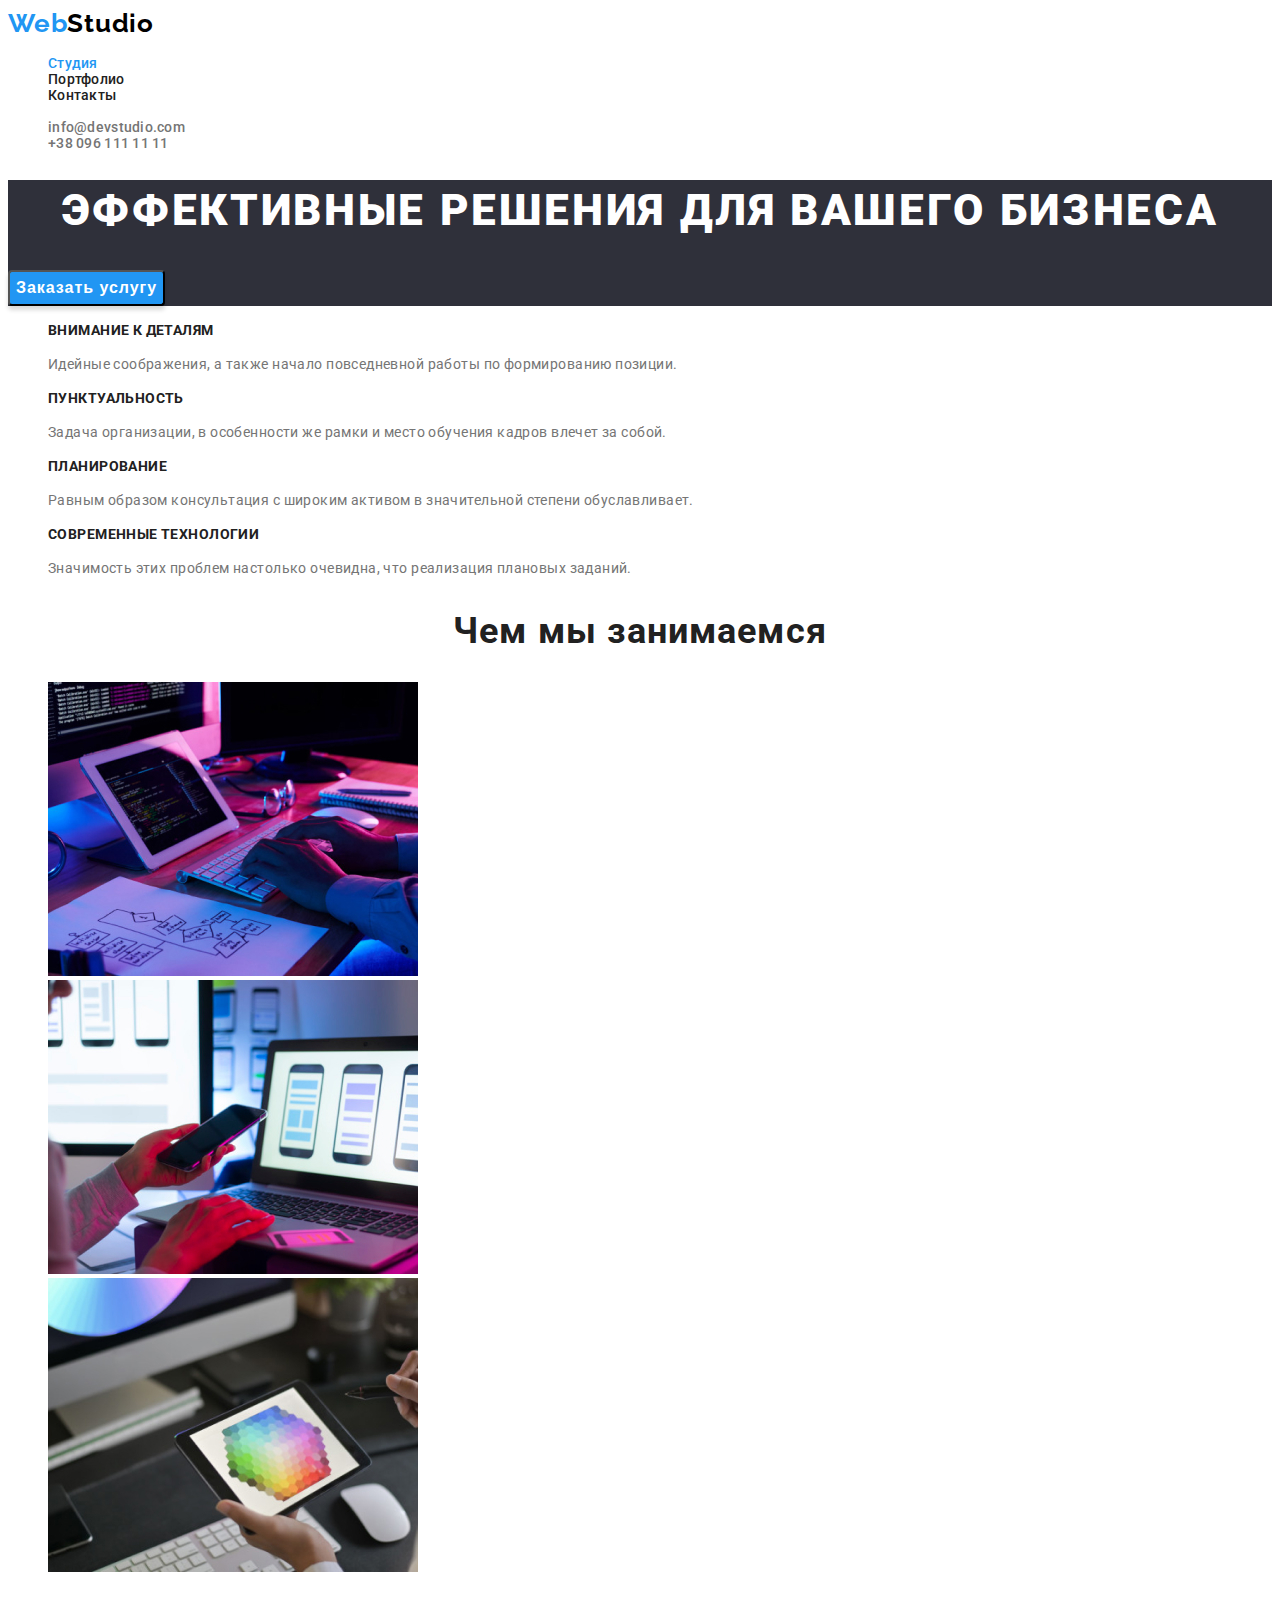
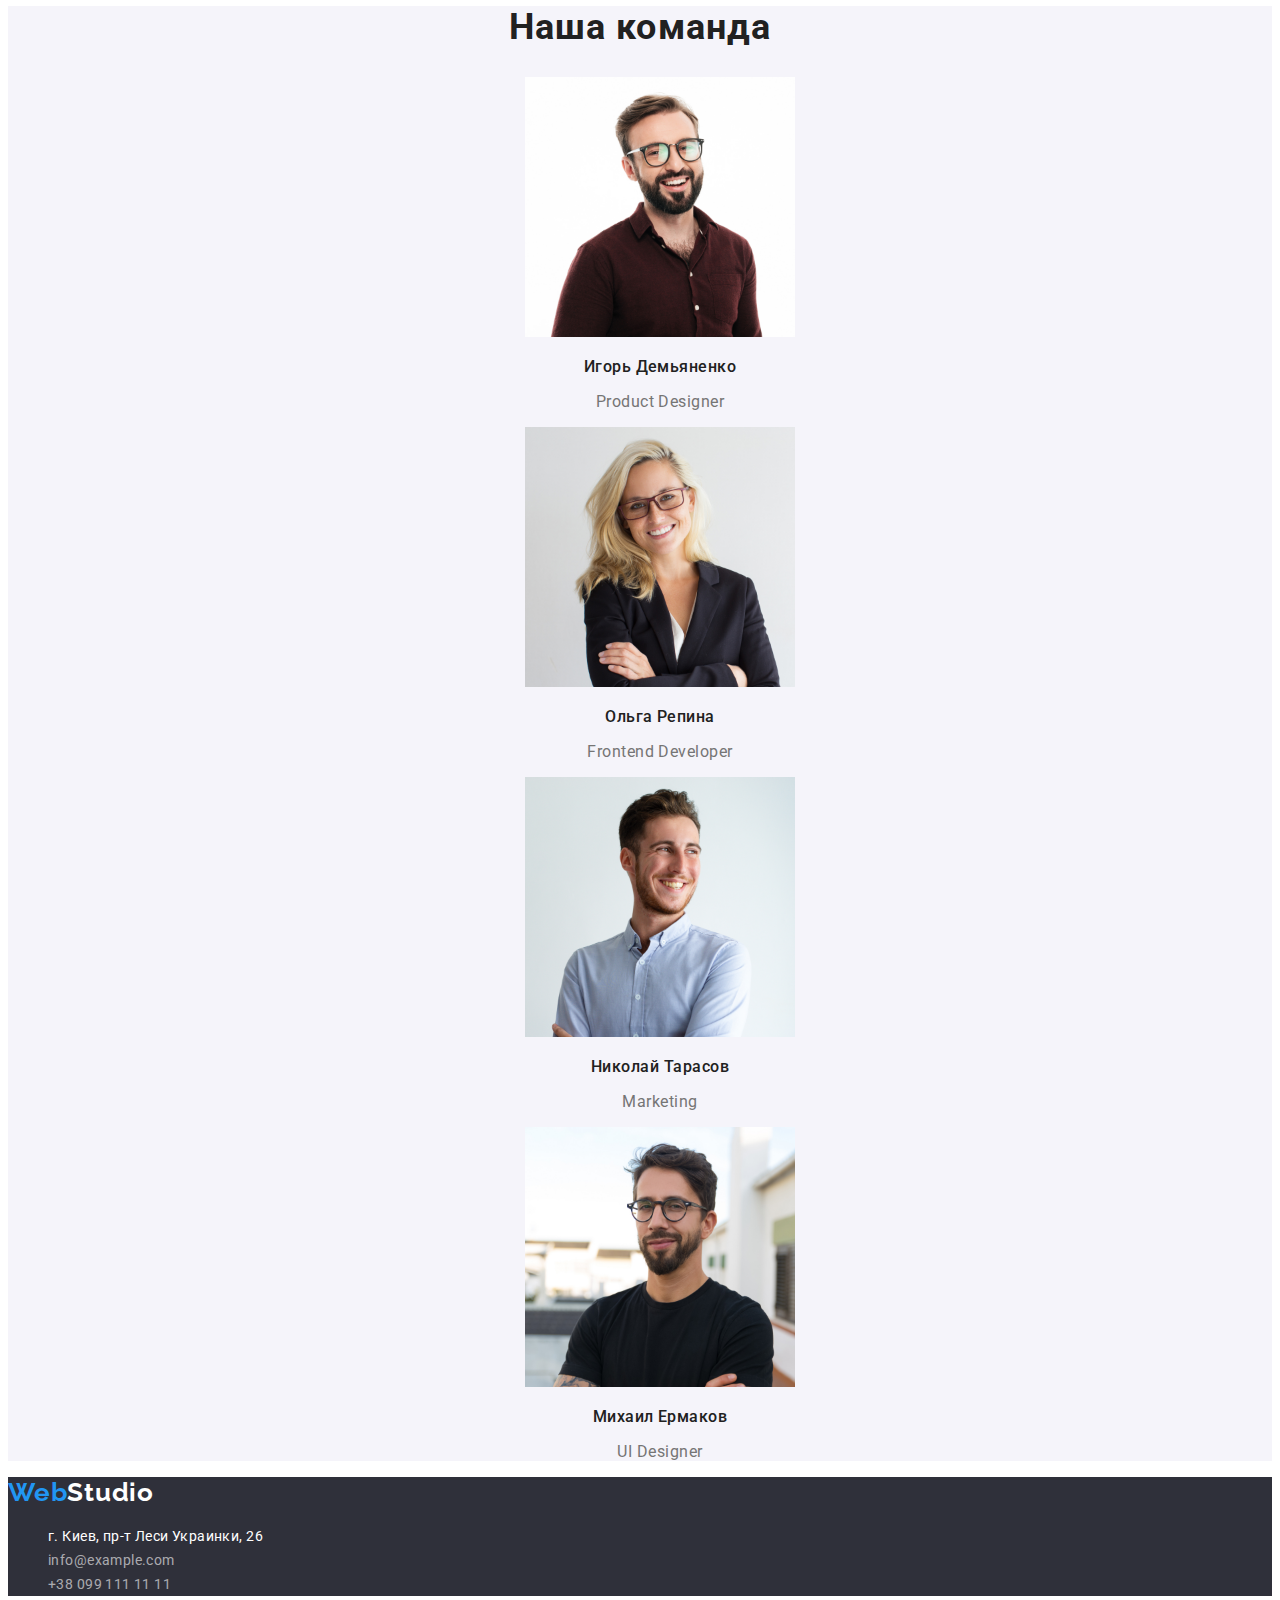
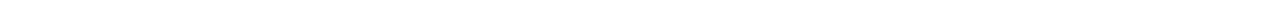
<file: index.html>
<!DOCTYPE html>
<html lang="en">

<head>
    <meta charset="UTF-8">
    <meta http-equiv="X-UA-Compatible" content="IE=edge">
    <meta name="viewport" content="width=device-width, initial-scale=1.0">
    <link rel="preconnect" href="https://fonts.googleapis.com">
    <link rel="preconnect" href="https://fonts.gstatic.com" crossorigin>
    <link
        href="https://fonts.googleapis.com/css2?family=Raleway:wght@700&family=Roboto:wght@400;500;700;900&display=swap"
        rel="stylesheet">
    <link rel="stylesheet" href="./css/styles.css">
    <title>WebStudio</title>


</head>

<body>
    <header>
        <nav class="navbar">
            <a class="logo-link " href="./index.html"><span class="logo-section">Web</span>Studio</a>
            <ul class="navbar-list">
                <li class="navbar-list-items list"><a class="navbar-link link current" href="">Студия</a></li>
                <li class="navbar-list-items list"><a class="navbar-link link" href="./portfolio.html">Портфолио</a>
                </li>
                <li class="navbar-list-items list"><a class="navbar-link link" href="">Контакты</a></li>
            </ul>
        </nav>
        <ul>
            <li class="navbar-feedback list"><a class="navbar-link link"
                    href="mailto:info@devstudio.com">info@devstudio.com</a></li>
            <li class="navbar-feedback list"><a class="navbar-link link" href="tel:+380961111111">+38 096 111 11 11

                </a>
            </li>
        </ul>
    </header>
    <main class="main">
        <section class="hero">
            <h1 class="hero-title"> ЭФФЕКТИВНЫЕ РЕШЕНИЯ ДЛЯ ВАШЕГО БИЗНЕСА</h1>
            <button type="button" class="hero-button"> <span class="hero-text">Заказать услугу</span>
            </button>
        </section>
        <!-- about us-->
        <section>
            <ul>
                <li class=" list">
                    <h3 class="about-section">ВНИМАНИЕ К ДЕТАЛЯМ</h3>
                    <p class="about-text">Идейные соображения, а также начало повседневной работы по формированию
                        позиции.</p>
                </li>
                <li class=" list">
                    <h3 class="about-section">ПУНКТУАЛЬНОСТЬ</h3>
                    <p class="about-text">Задача организации, в особенности же рамки и место обучения кадров влечет за
                        собой. </p>
                </li>
                <li class=" list">
                    <H3 class="about-section">ПЛАНИРОВАНИЕ</H3>
                    <p class="about-text">Равным образом консультация с широким активом в значительной степени
                        обуславливает. </p>
                </li>
                <li class=" list">
                    <h3 class="about-section">СОВРЕМЕННЫЕ ТЕХНОЛОГИИ</h3>
                    <p class="about-text">Значимость этих проблем настолько очевидна, что реализация плановых заданий.
                    </p>
                </li>
            </ul>
        </section>
        <!--What are we doing-->
        <section>
            <h2 class="section-title">Чем мы занимаемся</h2>
            <ul>
                <li class="section-photo list"><img src="images/desktop.jpg" width="370" height="294"
                        alt="рабочий стол"></li>
                <li class="section-photo list"><img src="images/mobile-development.jpg " width="370" height="294"
                        alt="мобильная разработка">
                </li>
                <li class="section-photo list"><img src="images/tablet.jpg " width="370" height="294" alt="планшет">
                </li>
            </ul>
        </section>
        <!--Team-->
        <section class="team">
            <h2 class="team-people">Наша команда</h2>
            <ul>
                <li class="team-person-title list">
                    <img src="images/igor.jpg " width="270" height="260" alt="Игорь Демьяненко">
                    <h3 class="team-people-list">Игорь Демьяненко</h3>
                    <p class="team-job-title">Product Designer</p>
                </li>
                <li class="team-person-title list">
                    <img src="images/olga.jpg" width="270" height="260" alt="Ольга Репина">
                    <h3 class="team-people-list">Ольга Репина</h3>
                    <p class="team-job-title">Frontend Developer</p>
                </li>
                <li class="team-person-title list">
                    <img src="images/nikolay.jpg" width="270" height="260" alt="Николай Тарасов">
                    <h3 class="team-people-list">Николай Тарасов</h3>
                    <p class="team-job-title">Marketing</p>
                </li>
                <li class="team-person-title list">
                    <img src="images/misha.jpg" width="270" height="260" alt="Михаил Ермаков">
                    <h3 class="team-people-list">Михаил Ермаков</h3>
                    <p class="team-job-title">UI Designer</p>
                </li>
            </ul>
        </section>
    </main>
    <footer class="footer">
        <a class="footer-logo link" href="./index.html" target="_blank" rel="noopener noreferrer">
            <span class="footer-logo-section">Web</span>Studio</a>
        <address>
            <ul>
                <li class="adress-list list"><a class="ardess-position link "
                        href="https://goo.gl/maps/Vx1k762oTrEUdPKi6" rel="noopener noreferrer ">
                        г. Киев, пр-т Леси
                        Украинки, 26</a></li>
                <li class="adress-list list"><a class="footer-feedback link "
                        href="mailto:info@example.com">info@example.com</a></li>
                <li class="adress-list list"><a class="footer-feedback link " href="tel:+380991111111">+38 099 111 11
                        11</a></li>
            </ul>
        </address>
    </footer>
</body>

</html>
</file>
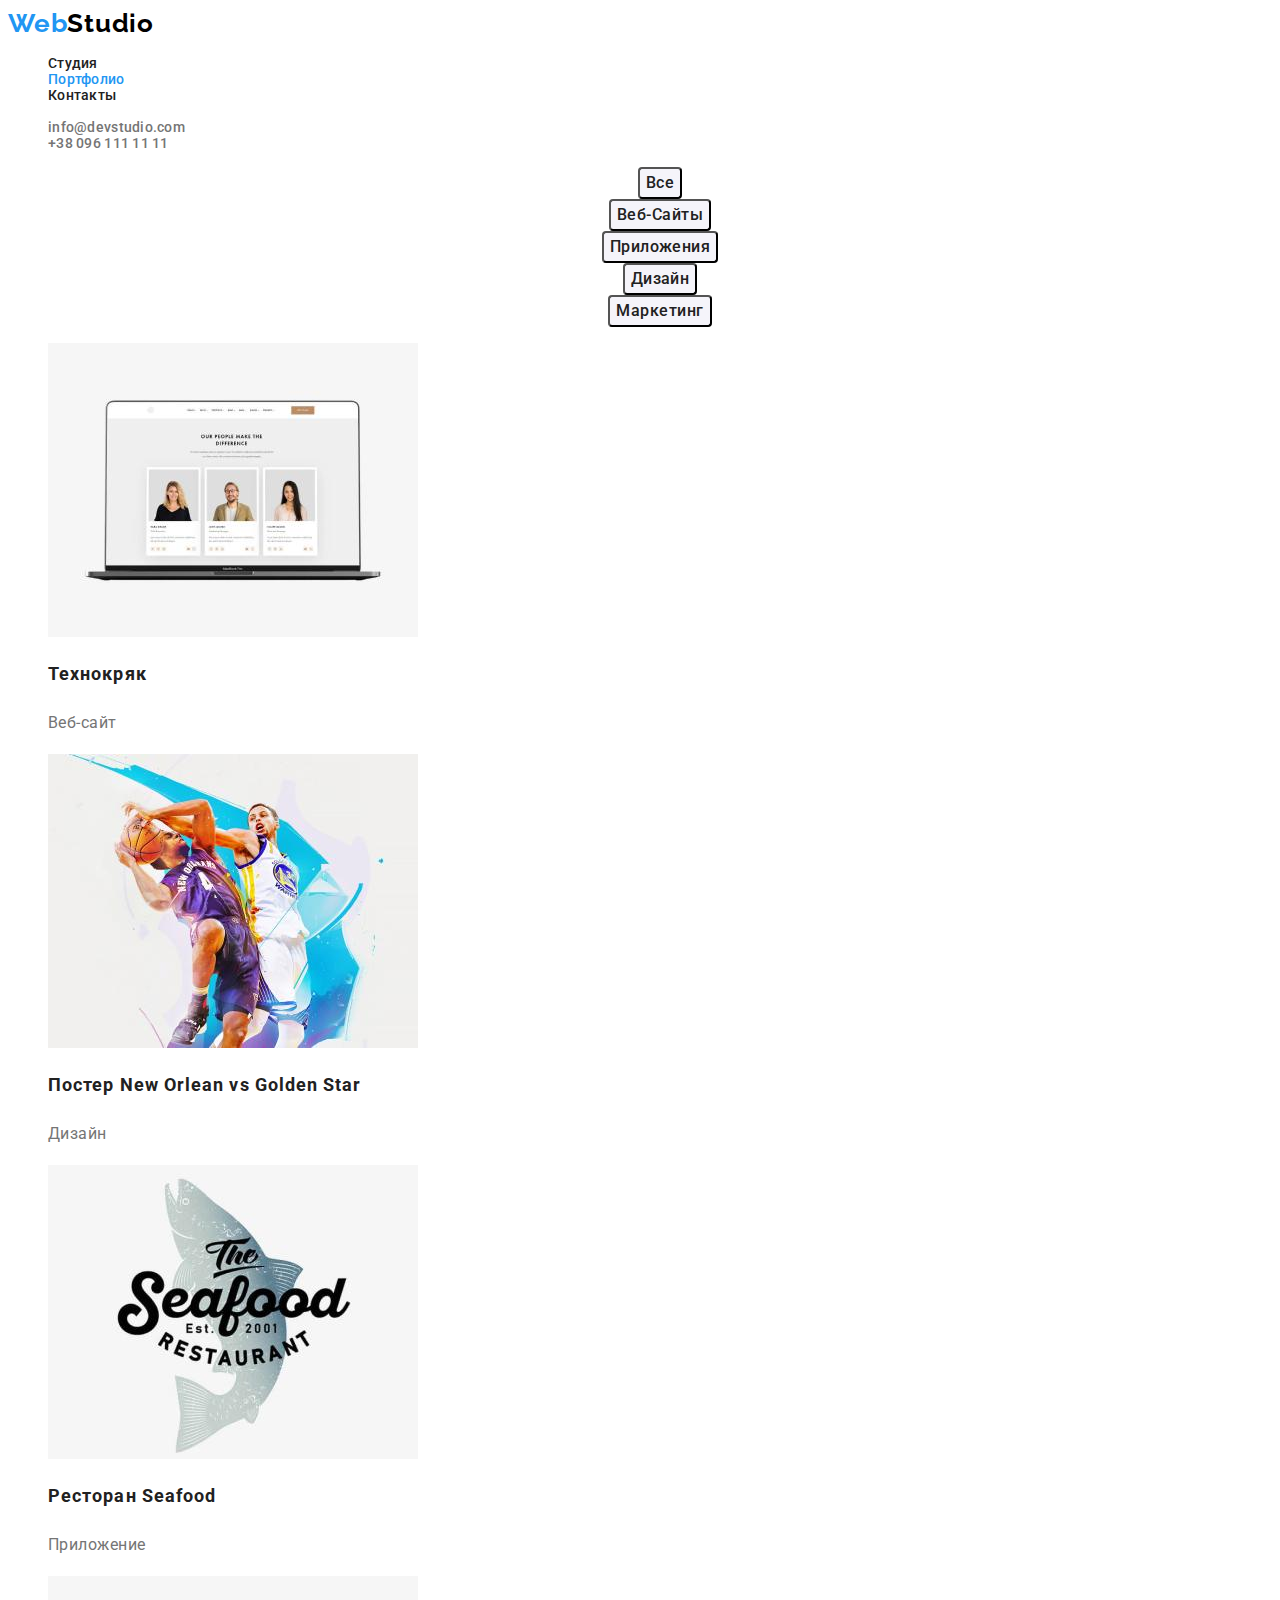
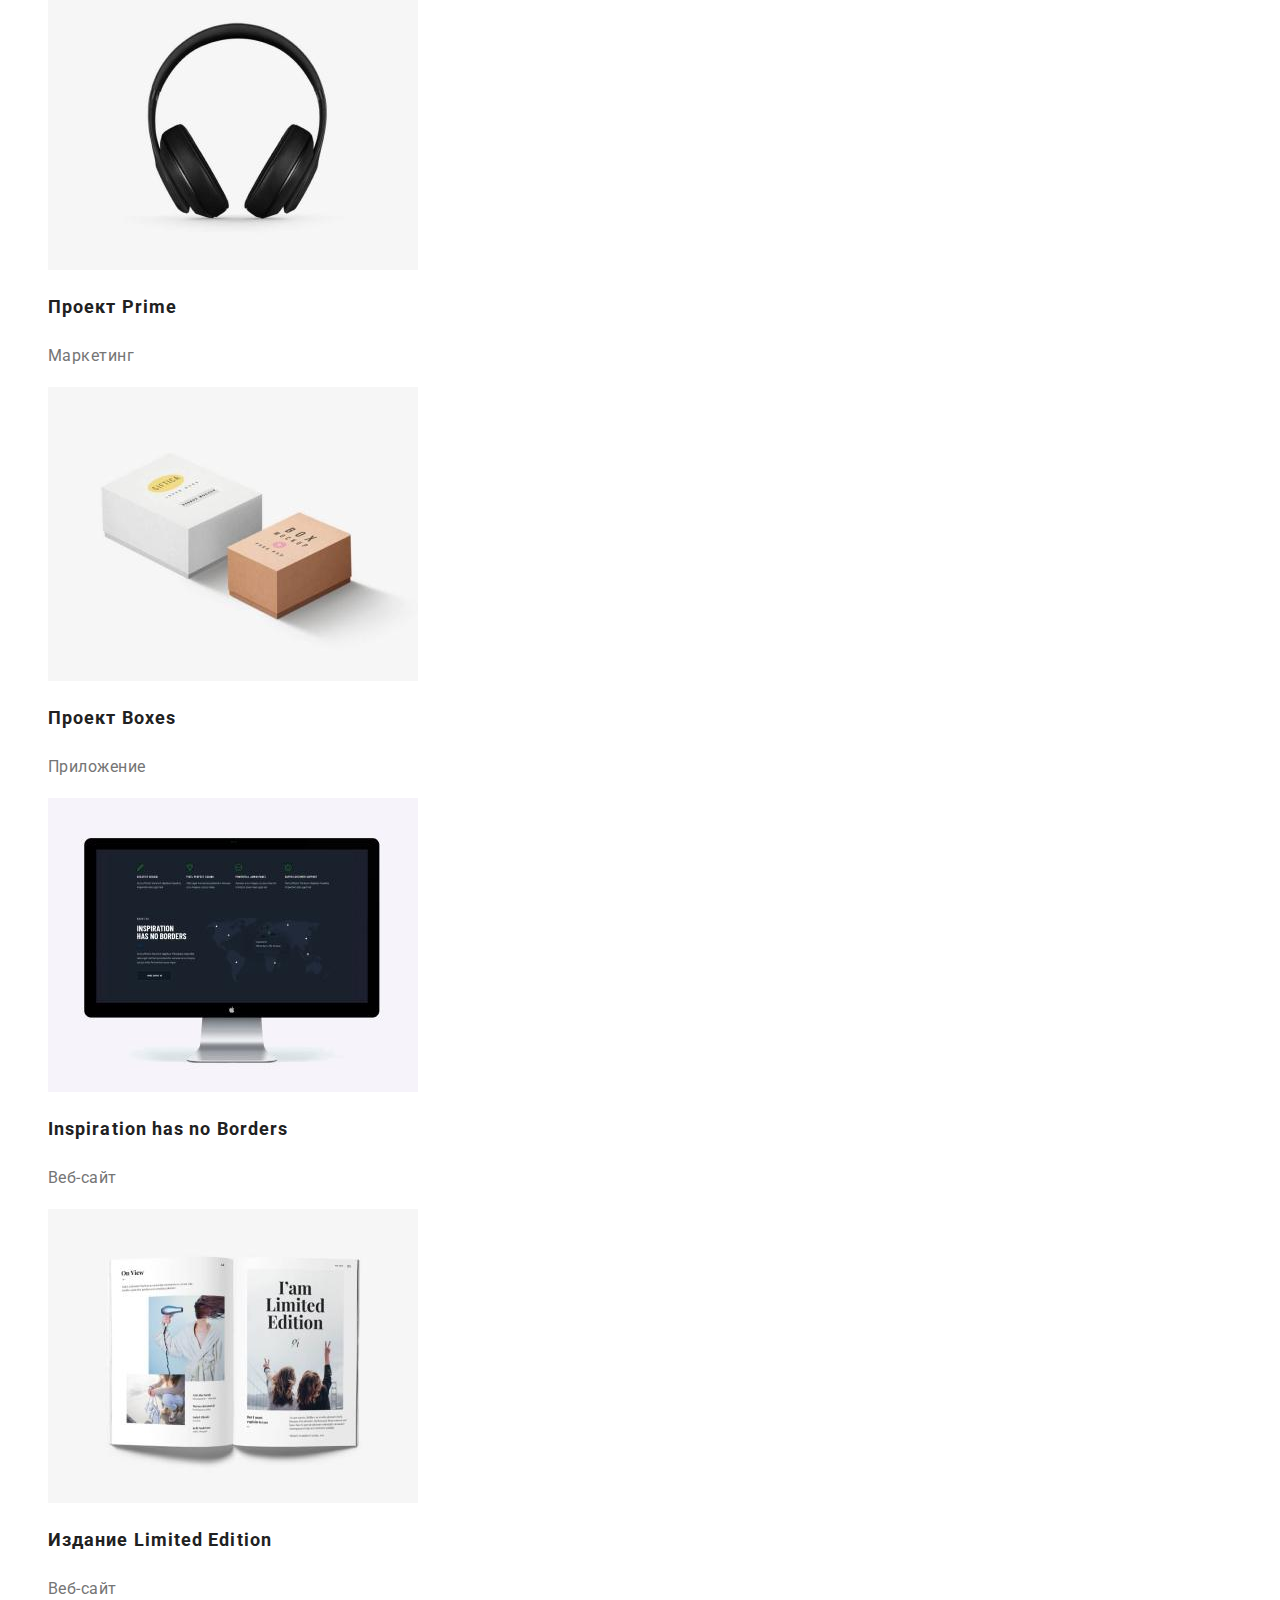
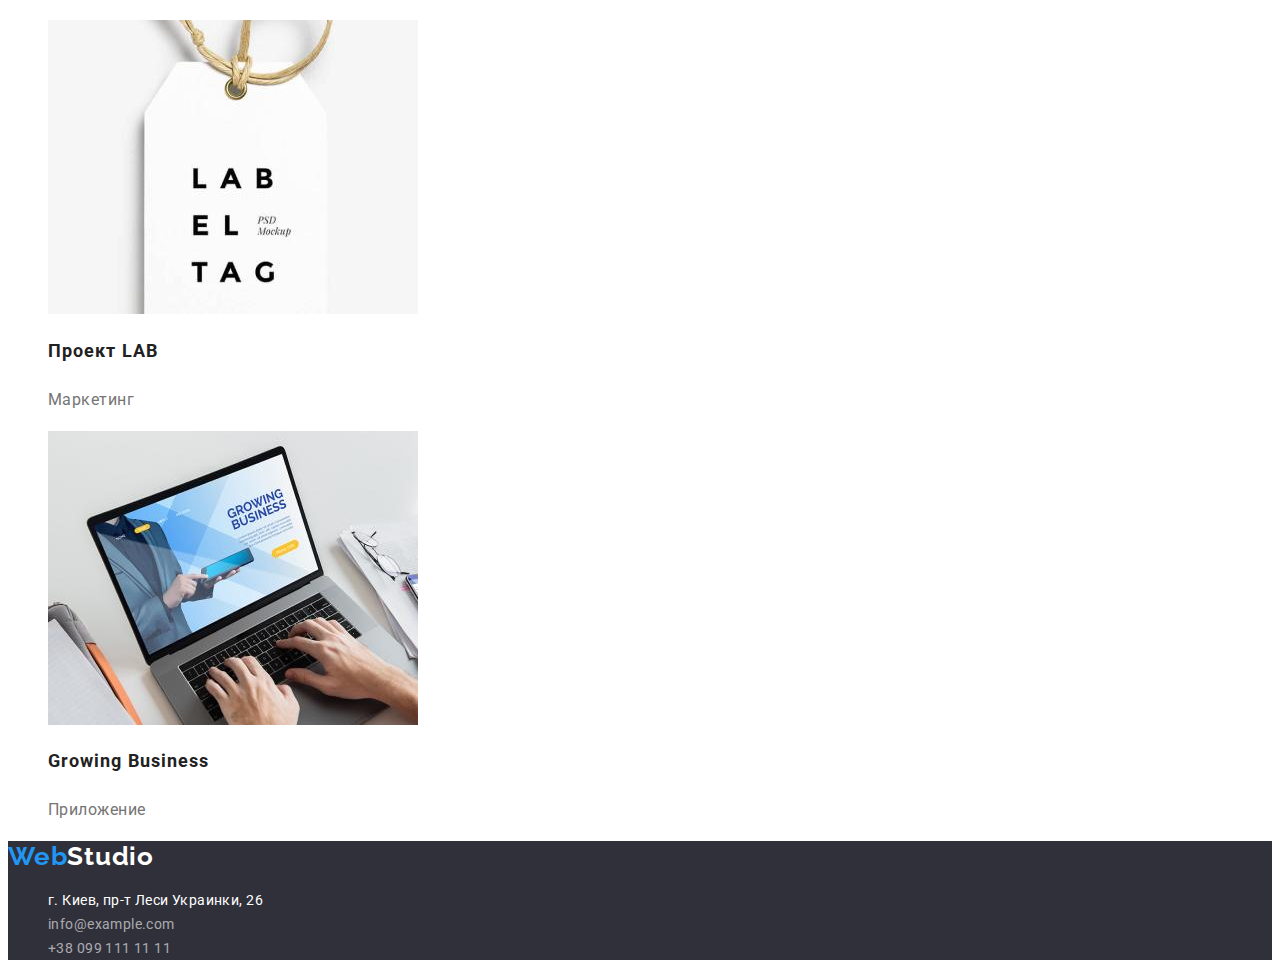
<file: portfolio.html>
<!DOCTYPE html>
<html lang="en">

<head>
    <meta charset="UTF-8">
    <meta http-equiv="X-UA-Compatible" content="IE=edge">
    <meta name="viewport" content="width=device-width, initial-scale=1.0">
    <link rel="preconnect" href="https://fonts.googleapis.com">
    <link rel="preconnect" href="https://fonts.gstatic.com" crossorigin>
    <link
        href="https://fonts.googleapis.com/css2?family=Raleway:wght@700&family=Roboto:wght@400;500;700;900&display=swap"
        rel="stylesheet">
    <link rel="stylesheet" href="./css/styles.css">
    <title>Portfolio</title>


</head>

<body>
    <header>
        <nav class="navbar">
            <a class="logo-link " href="./index.html"><span class="logo-section">Web</span>Studio</a>
            <ul class="navbar-list">
                <li class="navbar-list-items list"><a class="navbar-link link
                     " href="./index.html">Студия</a></li>
                <li class="navbar-list-items list"><a class="navbar-link link current"
                        href="./portfolio.html">Портфолио</a>
                </li>
                <li class="navbar-list-items list"><a class="navbar-link link" href="">Контакты</a></li>
            </ul>
        </nav>
        <ul>
            <li class="navbar-feedback list"><a class="navbar-link link"
                    href="mailto:info@devstudio.com">info@devstudio.com</a></li>
            <li class="navbar-feedback list"><a class="navbar-link link" href="tel:+380961111111">+38 096 111 11 11

                </a>
            </li>
        </ul>
    </header>
    <main>
        <!-- Filtr -->
        <section>
            <ul>

                <li class="filter-list list"><button class="filtr-button" type="button">Все
                    </button></li>
                <li class="filter-list list"><button class="filtr-button" type="button">Веб-Сайты
                    </button></li>
                <li class="filter-list list"><button class="filtr-button" type="button">Приложения
                    </button> </li>
                <li class="filter-list list"><button class="filtr-button" type="button">Дизайн
                    </button></li>
                <li class="filter-list list"><button class="filtr-button" type="button">Маркетинг
                    </button> </li>
            </ul>
            <!-- Projects list -->
            <ul>
                <li class="list">
                    <img class="link" src="./images/tehno.jpg" width="370" height="294" alt="ТехноКряк">
                    <h2 class="project-list-title">Технокряк</h2>
                    <p class="project-list-categories">Веб-сайт</p>
                </li>
                <li class="list">
                    <img class="link" src="./images/poster.jpg" width="370" height="294" alt="ТехноКряк">
                    <h2 class="project-list-title">Постер New Orlean vs Golden Star</h2>
                    <p class="project-list-categories">Дизайн</p>
                </li>
                <li class="list">
                    <img src="./images/seafood.jpg" width="370" height="294" alt="ТехноКряк">
                    <h2 class="project-list-title">Ресторан Seafood</h2>
                    <p class="project-list-categories">Приложение</p>
                </li>
                <li class="list">
                    <img src="./images/prime.jpg" width="370" height="294" alt="ТехноКряк">
                    <h2 class="project-list-title">Проект Prime</h2>
                    <p class="project-list-categories">Маркетинг</p>
                </li>
                <li class="list">
                    <img src="./images/boxes.jpg" width="370" height="294" alt="ТехноКряк">
                    <h2 class="project-list-title">Проект Boxes</h2>
                    <p class="project-list-categories">Приложение</p>
                </li>
                <li class="list">
                    <img src="./images/noborders.jpg" width="370" height="294" alt="ТехноКряк">
                    <h2 class="project-list-title">Inspiration has no Borders</h2>
                    <p class="project-list-categories">Веб-сайт</p>
                </li>
                <li class="list">
                    <img src="./images/limited.jpg" width="370" height="294" alt="ТехноКряк">
                    <h2 class="project-list-title">Издание Limited Edition</h2>
                    <p class="project-list-categories">Веб-сайт</p>
                </li>
                <li class="list">
                    <img src="./images/lab.jpg" width="370" height="294" alt="ТехноКряк">
                    <h2 class="project-list-title">Проект LAB</h2>
                    <p class="project-list-categories">Маркетинг</p>

                </li>
                <li class="list">
                    <img src="./images/growing.jpg" width="370" height="294" alt="ТехноКряк">
                    <h2 class="project-list-title">Growing Business</h2>
                    <p class="project-list-categories">Приложение</p>

                </li>
            </ul>
        </section>

    </main>
    <footer class="footer">
        <a class="footer-logo link" href="./index.html" target="_blank" rel="noopener noreferrer">
            <span class="footer-logo-section">Web</span>Studio</a>
        <address>
            <ul>
                <li class="adress-list list"><a class="ardess-position link "
                        href="https://goo.gl/maps/Vx1k762oTrEUdPKi6" rel="noopener noreferrer ">
                        г. Киев, пр-т Леси
                        Украинки, 26</a></li>
                <li class="adress-list list"><a class="footer-feedback link "
                        href="mailto:info@example.com">info@example.com</a></li>
                <li class="adress-list list"><a class="footer-feedback link " href="tel:+380991111111">+38 099 111 11
                        11</a></li>
            </ul>
        </address>
    </footer>
</body>

</html>
</file>
<file: css/styles.css>
:root {
  /*text-color*/
  --main-text-color: #212121;
  --second-text-color: #757575;
  --third-text-color: rgba(255, 255, 255, 0.6);
  --accent-color: #2196f3;
  /* fonts-family */
  --main-font: 'Roboto', sans-serif;
  --second-font: 'Raleway', sans-serif;
  /* background-color */
  --bg-dark-clr: #2f303a;
  --bg-light-clr: #f5f4fa;
}

body {
  font-family: var(--main-font);
  color: var(--main-text-color);
}

/* reset styles */
.link {
  text-decoration: none;
  color: currentColor;
}

.list {
  list-style: none;
}

/**************************
            Header
    **************************/

.current {
  color: var(--accent-color);
}

/* logo */
.logo-link:focus {
  color: var(--accent-color);
}

.logo-link {
  text-decoration: none;
  font-family: 'Raleway';
  font-weight: 700;
  font-size: 26px;
  line-height: calc(31 / 26);
  letter-spacing: 0.03em;
  color: #000000;
}

.logo-section {
  color: var(--accent-color);
}

/* Navbar */
.navbar-list-items:hover {
  color: var(--accent-color);
}

.navbar-list-items {
  font-weight: 500;
  font-size: 14px;
  line-height: calc(16 / 14);
  letter-spacing: 0.02em;
  color: var(--main-text-color);
}

.navbar-feedback:hover {
  color: var(--accent-color);
}

.navbar-feedback {
  font-style: normal;
  font-weight: 500;
  font-size: 14px;
  line-height: calc(16 / 14);
  letter-spacing: 0.02em;
  color: var(--second-text-color);
}

.navbar-link:focus {
  color: var(--accent-color);
}

/**************************
           Main
    **************************/

/* HERO */
.hero {
  background-color: var(--bg-dark-clr);
}

/* Hero-title */

.hero-title {
  font-weight: 900;
  font-size: 44px;
  line-height: calc(60 / 44);
  text-align: center;
  letter-spacing: 0.06em;
  text-transform: uppercase;
  color: #ffffff;
}

/* button */
.hero-button {
  background: #2196f3;
  box-shadow: 0px 4px 4px rgba(0, 0, 0, 0.15);
  border-radius: 4px;
  cursor: pointer;
}

/* Text */
.hero-text {
  font-weight: 700;
  font-size: 16px;
  line-height: calc(30 / 16);
  display: flex;
  align-items: center;
  text-align: center;
  letter-spacing: 0.06em;
  color: #ffffff;
}

.hero-button:hover,
.hero-button:focus {
  background: #188ce8;
  box-shadow: 0px 4px 4px rgba(0, 0, 0, 0.15);
  border-radius: 4px;
}

/* About us */

.about-section {
  font-weight: 700;
  font-size: 14px;
  line-height: calc(16 / 14);
  letter-spacing: 0.03em;
  text-transform: uppercase;
  color: var(--main-text-color);
}

.about-text {
  font-size: 14px;
  line-height: calc(24 / 14);
  letter-spacing: 0.03em;
  color: var(--second-text-color);
}

/* What are we doing */

.section-title {
  font-weight: 700;
  font-size: 36px;
  line-height: calc(42 / 36);
  text-align: center;
  letter-spacing: 0.03em;
  color: var(--main-text-color);
}

/* Team */
.team {
  background-color: var(--bg-light-clr);
}

.team-people {
  font-weight: 700;
  font-size: 36px;
  line-height: calc(42 / 36);
  text-align: center;
  letter-spacing: 0.03em;
}

.team-people-list {
  font-weight: 500;
  font-size: 16px;
  line-height: calc(19 / 16);
  text-align: center;
  letter-spacing: 0.03em;
  color: var(--main-text-color);
}

.team-person-title {
  font-size: 16px;
  line-height: calc(19 / 16);
  text-align: center;
  letter-spacing: 0.03em;
  color: var(--second-text-color);
}

/**************************
          footer
    **************************/

.footer {
  background-color: var(--bg-dark-clr);
}

.footer-logo:focus {
  color: var(--accent-color);
}

.footer-logo {
  font-family: 'Raleway';
  font-weight: 700;
  font-size: 26px;
  line-height: calc(31 / 26);
  letter-spacing: 0.03em;
  color: #ffffff;
}

.ardess-position:hover,
.ardess-position:focus {
  color: var(--accent-color);
}
.ardess-position {
  font-style: normal;
  font-size: 14px;
  line-height: calc(24 / 14);
  letter-spacing: 0.03em;
  color: #ffffff;
}
.footer-feedback:hover,
.footer-feedback:focus {
  color: var(--accent-color);
}
.footer-feedback {
  font-style: normal;
  font-size: 14px;
  line-height: calc(24 / 14);
  letter-spacing: 0.03em;
  color: rgba(255, 255, 255, 0.6);
}

.footer-logo-section {
  color: var(--accent-color);
}

/**************************
          Portfolio
    **************************/

/* Main content*/

/* Menu */
.filtr-button:hover,
.filtr-button:focus {
  background-color: var(--accent-color);
  color: #ffffff;
  box-shadow: 0px 3px 1px rgba(0, 0, 0, 0.1), 0px 1px 2px rgba(0, 0, 0, 0.08),
    0px 2px 2px rgba(0, 0, 0, 0.12);
  border-radius: 4px;
}

.filtr-button {
  background: #f5f4fa;
  font-family: 'Roboto';
  border-radius: 4px;
  cursor: pointer;
  font-weight: 500;
  font-size: 16px;
  line-height: calc(26 / 16);
  text-align: center;
  letter-spacing: 0.03em;
  color: var(--main-text-color);
}

.ilter-text {
  font-weight: 500;
  font-size: 16px;
  line-height: calc(26 / 16);
  text-align: center;
  letter-spacing: 0.03em;

  color: var(--second-text-color);
}
/* Filter */
.filter-list {
  font-weight: 500;
  font-size: 16px;
  line-height: calc(26 / 16);
  text-align: center;
  letter-spacing: 0.03em;
}

/* Project list */
.project-list-title {
  font-weight: 700;
  font-size: 18px;
  line-height: calc(36 / 18);
  letter-spacing: 0.06em;

  color: var(--main-text-color);
}
.project-list-categories {
  font-size: 16px;
  line-height: calc(30 / 16);
  letter-spacing: 0.03em;
  color: var(--second-text-color);
}
</file>
